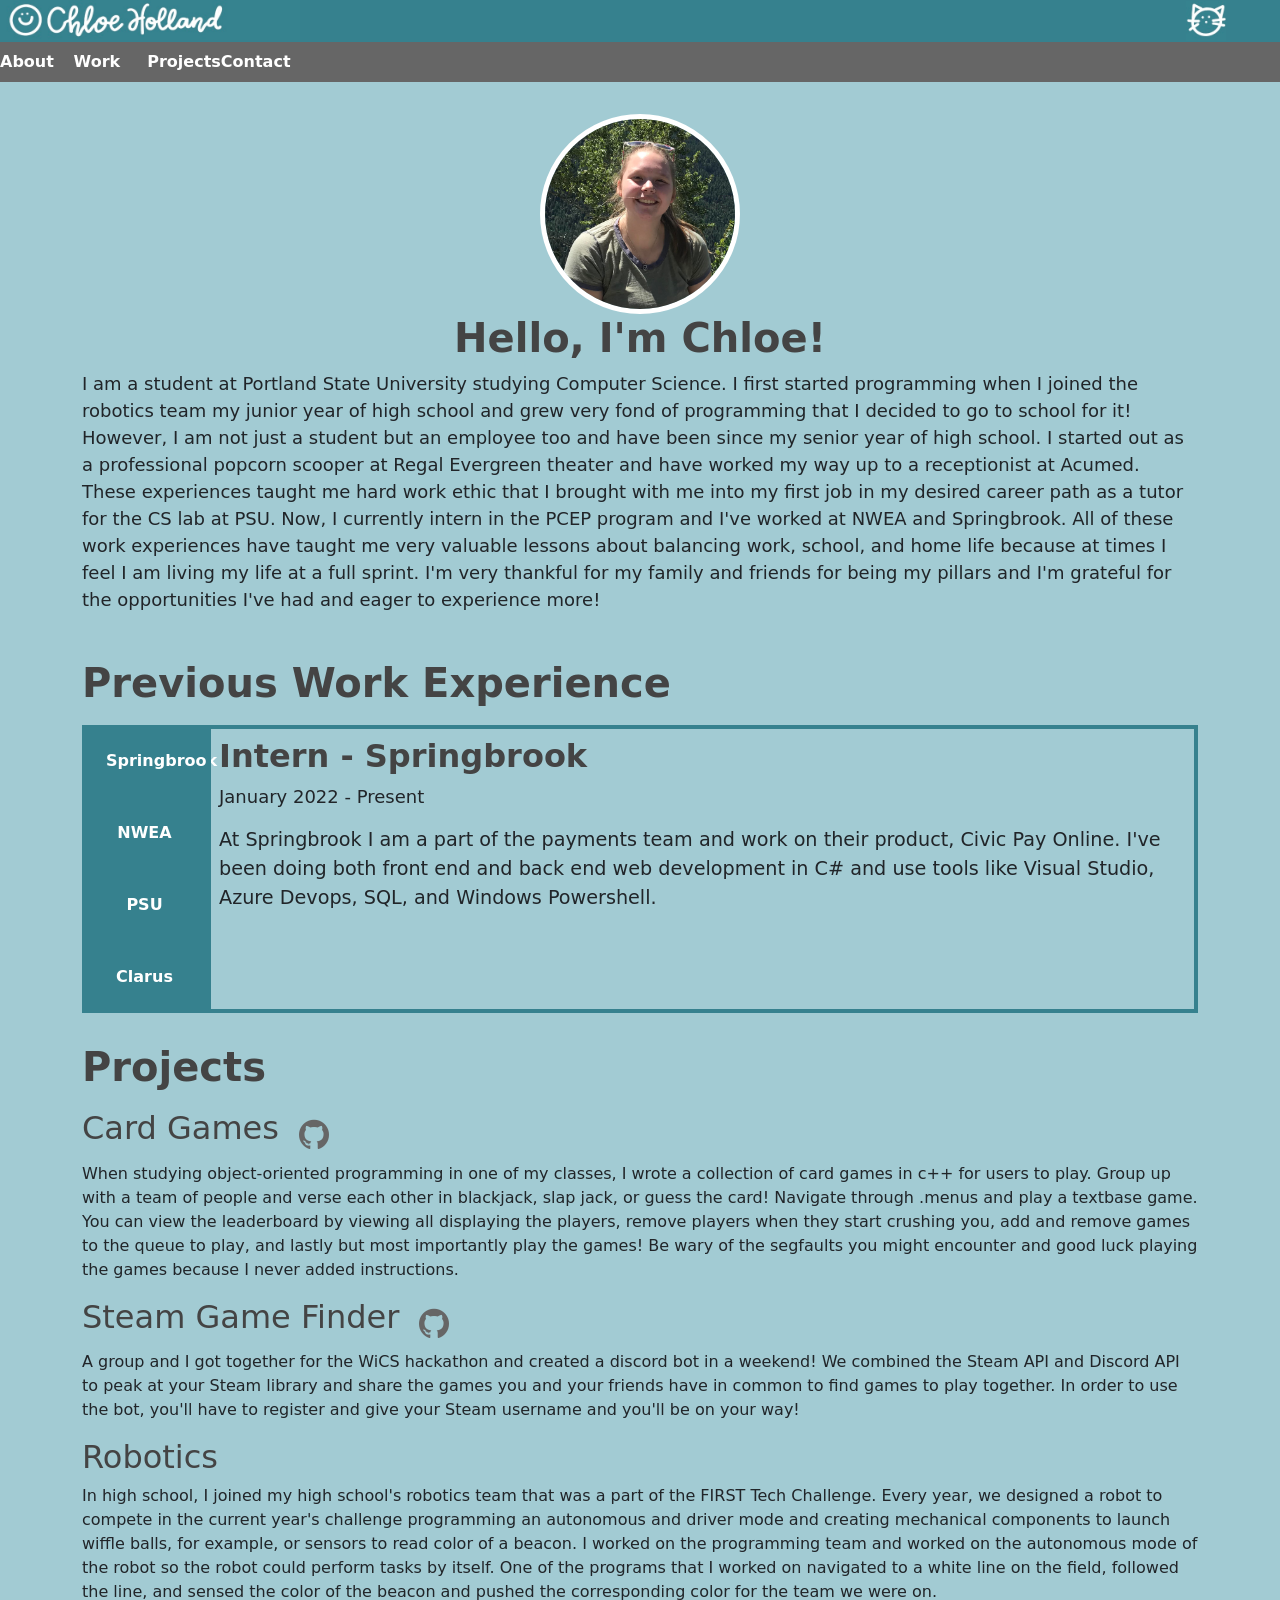
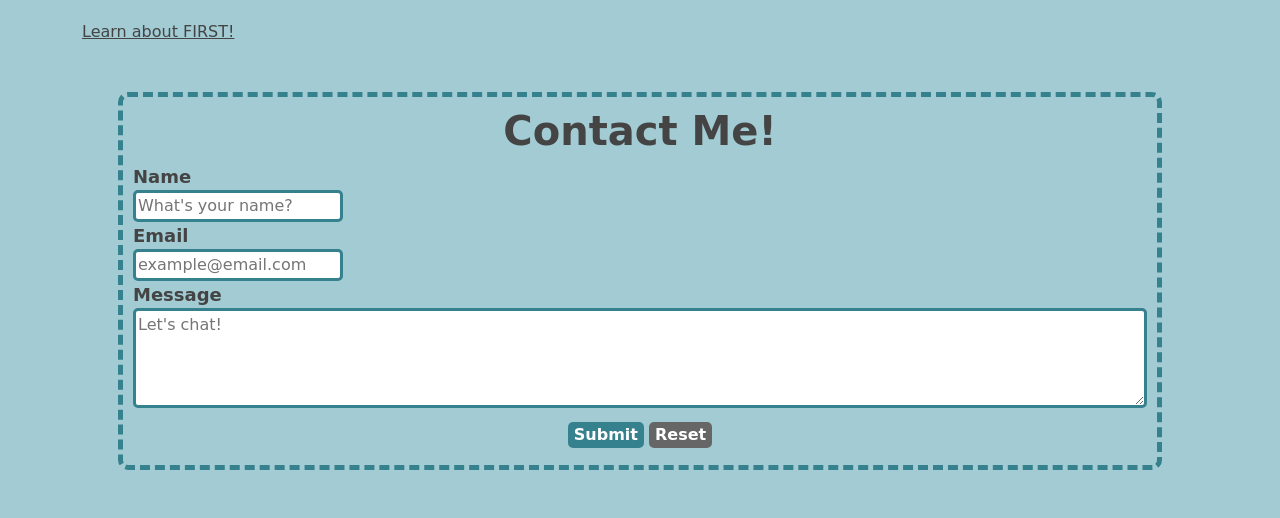
<file: index.html>
<!DOCTYPE html>
<html lang="en">

<head>
    <meta charset="UTF-8" />
    <meta http-equiv="X-UA-Compatible" content="IE=edge" />
    <meta name="viewport" content="width=device-width, initial-scale=1.0" />
    <link rel="stylesheet" href="https://cdn.jsdelivr.net/npm/bootstrap@5.0.2/dist/css/bootstrap.min.css" />
    <link rel="stylesheet" href="https://cdnjs.cloudflare.com/ajax/libs/font-awesome/4.7.0/css/font-awesome.min.css" />
    <link rel="stylesheet" href="css_pages/about.css" />
    <link rel="stylesheet" href="css_pages/contact.css" />
    <link rel="stylesheet" href="css_pages/header.css" />
    <link rel="stylesheet" href="css_pages/prev_work.css" />
    <link rel="stylesheet" href="css_pages/projects.css" />
    <link rel="stylesheet" href="css_pages/shared.css" />
    <link rel="stylesheet" href="css_pages/styles.css" />
    <script src="index.js"></script>
    <title>Chloe Holland</title>
</head>

<body>
    <header>
        <div class="header-decor">
            <img src="images/header_image.jpg" alt="logo" width="300" height="40" class="header-img" />
            <button type="button" class="cat-btn" onclick="changeImage()">
          <img
            src="images/cat_button.jpg"
            alt="cat"
            width="40"
            height="40"
            class="cat-btn-img"
          />
        </button>
        </div>
        <div class="navbar">
            <ul class="nav-list">
                <li class="list-item">
                    <a class="nav-link" href="#about"> About</a>
                </li>
                <li class="list-item">
                    <a class="nav-link" href="#prev-work">Work</a>
                </li>
                <li class="list-item">
                    <a class="nav-link" href="#projects">Projects</a>
                </li>
                <li class="list-item">
                    <a class="nav-link" href="#contact">Contact</a>
                </li>
            </ul>
        </div>
    </header>

    <div id="about" class="container">
        <img class="image" src="images/self_portrait.jpeg" alt="image of Chloe" width="200" height="200" />
        <h1 class="greeting">Hello, I'm Chloe!</h1>
        <p class="text">
            I am a student at Portland State University studying Computer Science. I first started programming when I joined the robotics team my junior year of high school and grew very fond of programming that I decided to go to school for it! However, I am not
            just a student but an employee too and have been since my senior year of high school. I started out as a professional popcorn scooper at Regal Evergreen theater and have worked my way up to a receptionist at Acumed. These experiences taught
            me hard work ethic that I brought with me into my first job in my desired career path as a tutor for the CS lab at PSU. Now, I currently intern in the PCEP program and I've worked at NWEA and Springbrook. All of these work experiences have
            taught me very valuable lessons about balancing work, school, and home life because at times I feel I am living my life at a full sprint. I'm very thankful for my family and friends for being my pillars and I'm grateful for the opportunities
            I've had and eager to experience more!
        </p>
    </div>
    <div id="prev-work" class="container">
        <h1 class="section-header">Previous Work Experience</h1>
        <div class="grid-container">
            <div class="tabs">
                <button type="button" class="tab tab0" onclick="showAndHide('descr0')">
            Springbrook
          </button>
                <button type="button" class="tab tab1" onclick="showAndHide('descr1')">
            NWEA
          </button>
                <button type="button" class="tab tab2" onclick="showAndHide('descr2')">
            PSU
          </button>
                <button type="button" class="tab tab3" onclick="showAndHide('descr3')">
            Clarus
          </button>
            </div>
            <div class="descriptions">
                <div class="descr descr0" style="display: block">
                    <h2 class="job-title">Intern - Springbrook</h2>
                    <p class="job-date">January 2022 - Present</p>
                    <p class="job-descr">
                        At Springbrook I am a part of the payments team and work on their product, Civic Pay Online. I've been doing both front end and back end web development in C# and use tools like Visual Studio, Azure Devops, SQL, and Windows Powershell.
                    </p>
                </div>
                <div class="descr descr1" style="display: none">
                    <h2 class="job-title">Intern - NWEA</h2>
                    <p class="job-date">July 2021 - December 2021</p>
                    <p class="job-descr">
                        At NWEA, I was a part of the performance team and did pet projects for the group. I used python to write automation scripts to query their postgresql database and used Grafana and New Relic API to generate data, store in their database, and display data
                        in a series of graphs in Grafana.
                    </p>
                </div>
                <div class="descr descr2" style="display: none">
                    <h2 class="job-title">Tutor - Portland State University</h2>
                    <p class="job-date">November 2020 - August 2021</p>
                    <p class="job-descr">
                        Assisted students in my university's computer science lower division courses with their course work. Primarily helped people develop code in C++, Java, and C, and tutored topics such as conditionals, loops, data structures, inheritance, dynamic binding,
                        operator overloading, etc
                    </p>
                </div>
                <div class="descr descr3" style="display: none">
                    <h2 class="job-title">Intern - Clarus Water Solutions</h2>
                    <p class="job-date">March 2020 - May 2020</p>
                    <p class="job-descr">
                        Assist and Observe company functions while learning about their database system using MySQL.
                    </p>
                </div>
            </div>
        </div>
    </div>
    <div id="projects" class="container">
        <h1 class="section-header">Projects</h1>
        <div class="project-header">
            <h2 class="title">Card Games</h2>
            <a href="https://github.com/hollan2/card_game_inheritance_exercise" class="github-link"><i class="fa fa-github"></i
        ></a>
        </div>
        <p>
            When studying object-oriented programming in one of my classes, I wrote a collection of card games in c++ for users to play. Group up with a team of people and verse each other in blackjack, slap jack, or guess the card! Navigate through .menus and play
            a textbase game. You can view the leaderboard by viewing all displaying the players, remove players when they start crushing you, add and remove games to the queue to play, and lastly but most importantly play the games! Be wary of the segfaults
            you might encounter and good luck playing the games because I never added instructions.
        </p>
        <div class="project-header">
            <h2 class="title">Steam Game Finder</h2>
            <a href="https://github.com/hollan2/Steam_game_finder" class="github-link"><i class="fa fa-github"></i
        ></a>
        </div>
        <p>
            A group and I got together for the WiCS hackathon and created a discord bot in a weekend! We combined the Steam API and Discord API to peak at your Steam library and share the games you and your friends have in common to find games to play together. In
            order to use the bot, you'll have to register and give your Steam username and you'll be on your way!
        </p>
        <h2 class="title">Robotics</h2>
        <p>
            In high school, I joined my high school's robotics team that was a part of the FIRST Tech Challenge. Every year, we designed a robot to compete in the current year's challenge programming an autonomous and driver mode and creating mechanical components
            to launch wiffle balls, for example, or sensors to read color of a beacon. I worked on the programming team and worked on the autonomous mode of the robot so the robot could perform tasks by itself. One of the programs that I worked on navigated
            to a white line on the field, followed the line, and sensed the color of the beacon and pushed the corresponding color for the team we were on.
        </p>
        <a href="https://www.firstinspires.org/" class="robotics-link">Learn about FIRST!</a
      >
    </div>
    <div id="contact" class="container">
      <div class="form">
        <h1 class="form-header">Contact Me!</h1>
        <form>
          <div class="inputs">
            <div class="name">
              <label class="label" for="name">Name </label><br />
              <input
                type="text"
                name="Name"
                id="name"
                placeholder="What's your name?"
              />
            </div>
            <div class="email">
              <label class="label" for="email">Email </label><br />
              <input
                type="email"
                name="Email"
                id="email"
                placeholder="example@email.com"
              />
            </div>
            <div class="message">
              <label class="label" for="message">Message </label><br />
              <textarea id="message" placeholder="Let's chat!"></textarea>
            </div>
          </div>
          <div class="btn">
            <input type="submit" class="submit-btn" value="Submit" />
            <input type="reset" class="reset-btn" value="Reset" />
          </div>
        </form>
      </div>
    </div>
  </body>
</html>
</file>
<file: css_pages/about.css>
#about {
    text-align: center;
    padding-top: 2em;
}

#about .image {
    border-radius: 100%;
    border-style: solid;
    border-width: 5px;
    border-color: white;
}

#about .text {
    text-align: left;
    font-size: large;
}

.greeting {
    color: var(--text);
    font-weight: bold;
}
</file>
<file: css_pages/contact.css>
#contact {
    padding: 3rem;
}

.form {
    border-style: dashed;
    border-width: 5px;
    border-color: var(--primary);
    border-radius: 10px;
    padding: 10px;
    text-align: center;
}

.form-header {
    padding: 0;
    text-align: center;
    color: var(--text);
    font-weight: bolder;
}

.inputs {
    text-align: left;
}

.label {
    font-size: large;
    font-weight: bold;
    color: var(--text);
}

input {
    text-align: left;
    border-style: solid;
    border-width: 3px;
    border-color: var(--primary);
    border-radius: 5px;
}

textarea {
    border-style: solid;
    border-width: 3px;
    border-color: var(--primary);
    border-radius: 5px;
    width: 100%;
    height: 100px;
}

.btn {
    text-align: center;
}

.submit-btn {
    display: inline-block;
    background-color: var(--primary);
    color: white;
    font-weight: bold;
    border: none;
    width: auto;
}

.submit-btn:hover {
    background-color: var(--primarymid);
}

.reset-btn {
    background-color: var(--secondary);
    color: white;
    font-weight: bold;
    border: none;
    width: auto;
}

.reset-btn:hover {
    background-color: #888888;
}


/* @media (max-width: 1024) {
    input {
        width: 100%;
    }
} */
</file>
<file: css_pages/header.css>
.header-img {
    text-align: left;
}

.header-decor {
    width: 100%;
    height: auto;
    background-color: var(--primary);
    display: grid;
    grid-template-columns: 9fr 1fr;
}

.header-img {
    text-align: left;
}

.cat-btn {
    background-color: var(--primary);
    border: none;
    margin-right: 20px;
}

.navbar {
    height: auto;
    overflow: hidden;
    background-color: var(--secondary);
}

.nav-list {
    list-style-type: none;
    display: grid;
    grid-template-columns: repeat(4, 1fr);
    margin: 0;
    padding: 0;
}

.list-item {
    display: inline-block;
}

.nav-link {
    display: block;
    background-color: var(--secondary);
    color: white;
    text-decoration: none;
    font-weight: bold;
}

.nav-link:hover {
    color: #999;
}
</file>
<file: css_pages/prev_work.css>
.grid-container {
    display: grid;
    grid-template-columns: auto auto;
    grid-template-rows: 100%;
}

.tab {
    width: 125px;
    display: block;
    background-color: var(--primary);
    color: white;
    text-align: center;
    font-weight: bold;
    font-size: medium;
    border: none;
    padding: 24px;
}

.tab:hover {
    background-color: var(--secondary);
}

.descriptions {
    border-style: solid;
    border-width: 0.25em;
    border-color: var(--primary);
    padding: 0.5em;
    height: 288px;
    overflow: hidden;
}

.job-title {
    font-weight: bold;
}

@media (max-width: 299px) {
    .descriptions {
        border: none;
        height: auto;
    }
    .tab {
        width: 90px;
        font-size: x-small;
        padding: 18px;
    }
    .job-title {
        font-size: smaller;
    }
    .job-date {
        font-size: x-small;
    }
    .job-descr {
        font-size: smaller;
    }
}

@media (min-width: 300px) and (max-width: 515px) {
    .descriptions {
        border: none;
        height: auto;
    }
    .tab {
        width: 120px;
        padding: 16px;
    }
    .job-title {
        font-size: large;
    }
    .job-date {
        font-size: small;
    }
    .job-descr {
        font-size: medium;
    }
}

@media (min-width: 516px) and (max-width: 1024px) {
    .job-title {
        font-size: x-large;
    }
    .job-date {
        font-size: medium;
    }
    .job-descr {
        font-size: large;
    }
}

@media (min-width: 1025px) {
    .job-title {
        font-size: xx-large;
    }
    .job-date {
        font-size: large;
    }
    .job-descr {
        font-size: larger;
    }
}
</file>
<file: css_pages/projects.css>
.project-header {
    display: flex;
}

.title {
    padding-right: 20px;
}

.github-link {
    font-size: 35px;
    color: var(--secondary);
}

.github-link:hover {
    color: var(--primary);
}

.robotics-link {
    color: var(--text);
}

.robotics-link:hover {
    color: var(--primary);
}
</file>
<file: css_pages/shared.css>
body {
    background-color: var(--primarylight);
}

.section-header {
    color: var(--text);
    padding-top: 0.75em;
    padding-bottom: 0.25em;
    font-weight: bolder;
}

h2 {
    color: var(--text);
}


/* .header-button {
    border: none;
    background-color: var(--primary);
    width: 40px;
}

.header-button:hover {
    background-color: var(--secondary);
} */
</file>
<file: css_pages/styles.css>
:root {
    --primary: rgb(54, 129, 142);
    --primarymid: rgb(113, 176, 187);
    --primarylight: rgb(162, 203, 211);
    --secondary: #666666;
    --text: #444444;
}
</file>
